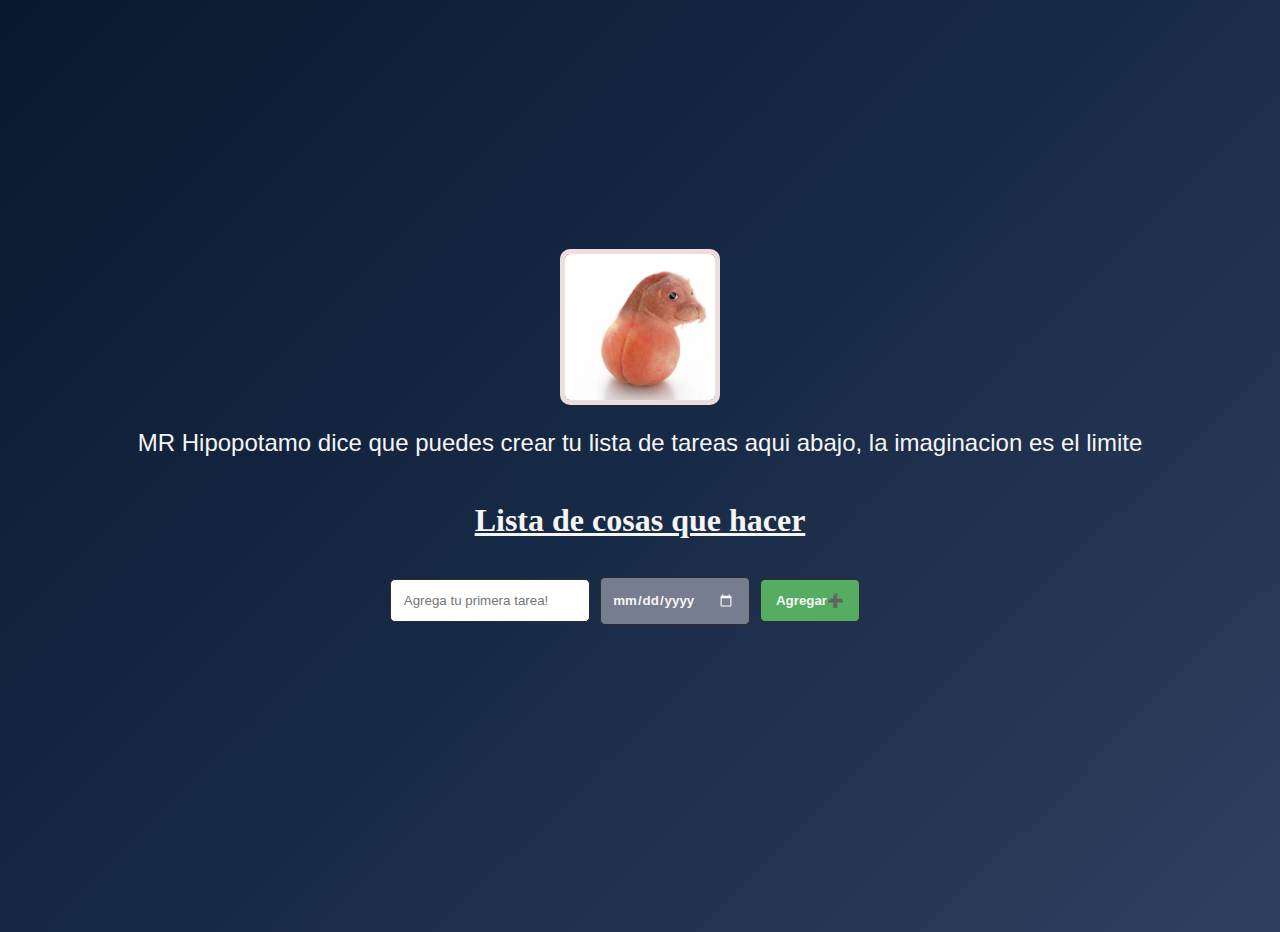
<file: index.html>
<!DOCTYPE html>
<html lang="en">
<head>
    <meta charset="UTF-8">
    <meta name="viewport" content="width=device-width, initial-scale=1.0">
    <title>Hippo Todo List</title>
    <link rel="stylesheet" href="styles.css">
    <link rel="icon" href="Images/checklist2.png" type="image/x-icon">


</head>
<body>
    <img src="Images/List.jpg" class="img-todo">
    <p class="hippo-text">MR Hipopotamo dice que puedes crear tu lista de tareas aqui abajo, la imaginacion es el limite</p>

    <h1>Lista de cosas que hacer</h1>

    <div class="grid-div">

    <input class="input enter-todo" placeholder="Agrega tu primera tarea!">
    <input type="date" class="js-due-date-input date-selector" placeholder="Selecciona fecha">

    <button class="btn-add" onclick="addTodo()">
        Agregar➕
    </button>


    <div class="js-todo box-style"></div>
    </div>
    
</body>
<script src="javascript.js"></script>
</html>
</file>
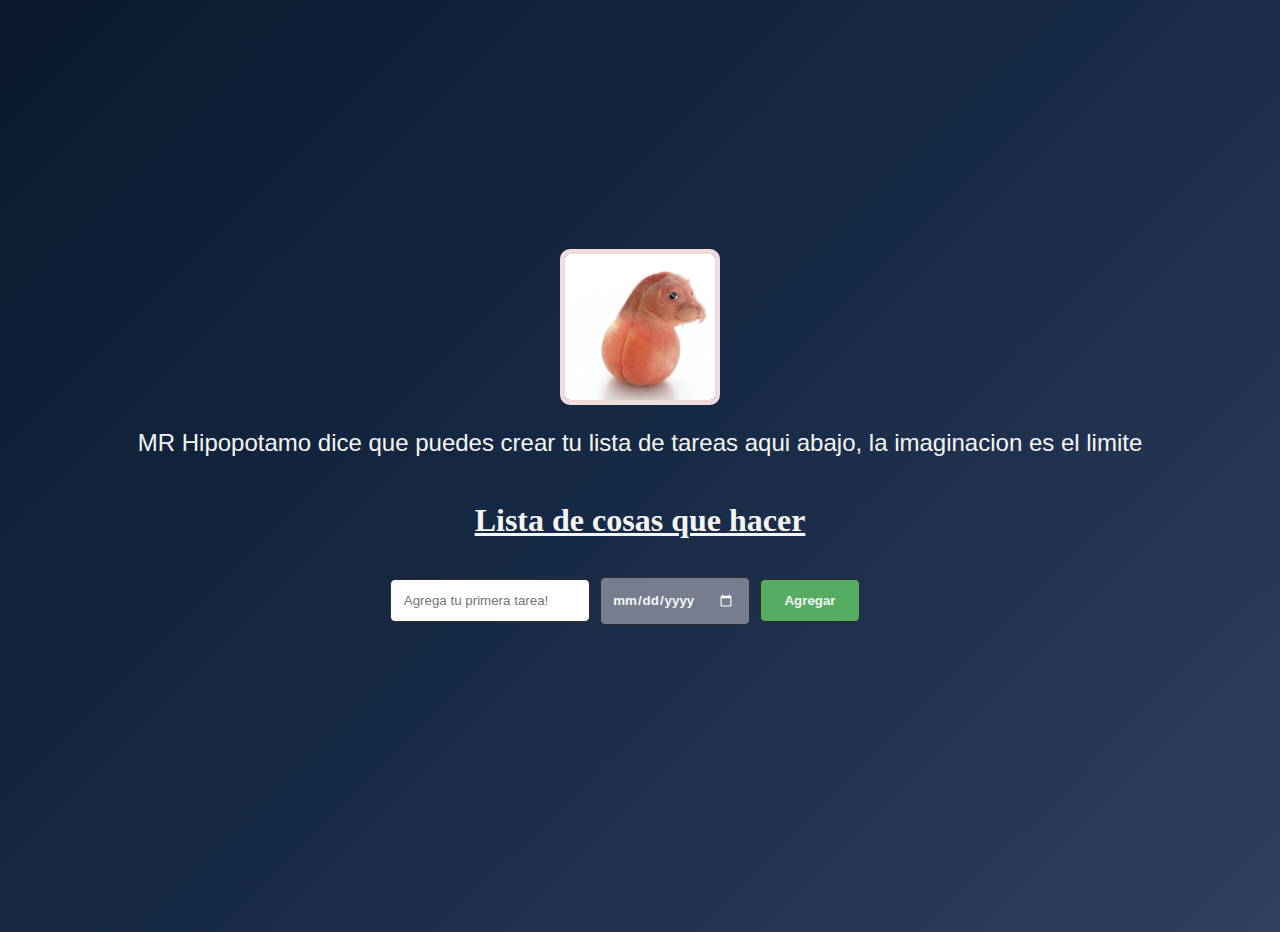
<file: Todo.html>
<!DOCTYPE html>
<html lang="en">
<head>
    <meta charset="UTF-8">
    <meta name="viewport" content="width=device-width, initial-scale=1.0">
    <title>Todo Web</title>
    <link rel="stylesheet" href="styles.css">
    <script src="javascript.js"></script>

</head>
<body>
    <img src="/Images/List.jpg" class="img-todo">
    <p class="hippo-text">MR Hipopotamo dice que puedes crear tu lista de tareas aqui abajo, la imaginacion es el limite</p>

    <h1>Lista de cosas que hacer</h1>

    <div class="grid-div">

    <input class="input enter-todo" placeholder="Agrega tu primera tarea!">
    <input type="date" class="js-due-date-input date-selector">

    <button class="btn-add" onclick="addTodo()">
        Agregar
    </button>


    <div class="js-todo box-style"></div>
    </div>
    
</body>
<script src="javascript.js"></script>
</html>
</file>
<file: styles.css>
:root {
    --primary-gradient: linear-gradient(135deg, #0a192f, #172a45, #303f60);
    --btn-add-color: rgb(85, 173, 97);
    --btn-delete-color: rgb(196, 94, 76);
    --text-color: whitesmoke;
}

body {
    margin: 0;
    display: flex;
    flex-direction: column;
    justify-content: center;
    align-items: center;
    min-height: 100vh;
    background: var(--primary-gradient);
    color: var(--text-color);
    padding: 1rem;
}

.input, .btn-add, .red {
    padding: 0.8rem;
    border: solid 0.5px rgb(48, 44, 44);
    border-radius: 5px;
}

.date-selector {
   padding: 0.7rem; 
   border-radius: 5px;
}

.btn-add {
    background-color: var(--btn-add-color);
}

.red {
    background-color: var(--btn-delete-color);
}

.date-selector {
    background-color: #757d8f;
}

.btn-add, .red, .date-selector {
    color: var(--text-color);
    font-weight: bold;
}

h1 {
    color: var(--text-color);
    text-decoration: underline;
    text-align: center;
}

.box-style, .grid-div {  
    font-family: 'Gill Sans', 'Gill Sans MT', Calibri, 'Trebuchet MS', sans-serif;
    font-size: 1.2rem;
    display: grid;
    grid-template-columns: 200px 150px 100px;
    padding: 1rem 0;
    gap: 10px;
    align-items: center;
    width: 100%;
    max-width: 500px;
}

.img-todo {
    max-width: 150px;
    border-radius: 10px;
    border: solid 5px rgb(240, 220, 220);
}

.hippo-text {
    text-align: center;
    font-family: 'Franklin Gothic Medium', 'Arial Narrow', Arial, sans-serif;
    font-size: 1.5rem;
}
/* Estilos específicos para el input date */
    .box-style, .grid-div {
        grid-template-columns: 1fr ;
        font-size: 1.1rem;
    }
.date-selector {
    -webkit-appearance: none; /* Elimina estilos nativos en iOS/Safari */
    appearance: none; /* Elimina estilos nativos en otros navegadores */
    border-radius: 5px;
    background-color: #757d8f;
    color: var(--text-color);
    font-weight: bold;
    border: solid 0.5px rgb(48, 44, 44);
    font-family: inherit; /* Usa la misma fuente que el resto */
}

/* Estilo para el icono del calendario (en navegadores que lo permiten) */
.date-selector::-webkit-calendar-picker-indicator {
    filter: invert(1); /* Invierte el color del icono para mejor contraste */
    padding: 5px;
    cursor: pointer;
}

/* 📱 Móviles: apila todo */
@media (max-width: 600px) {
/* Estilos específicos para el input date */
    .box-style, .grid-div {
        grid-template-columns: 1fr ;
        font-size: 1.1rem;
    }
.date-selector {
    -webkit-appearance: none; /* Elimina estilos nativos en iOS/Safari */
    appearance: none; /* Elimina estilos nativos en otros navegadores */
    border-radius: 5px;
    background-color: #757d8f;
    color: var(--text-color);
    font-weight: bold;
    border: solid 0.5px rgb(48, 44, 44);
    font-family: inherit; /* Usa la misma fuente que el resto */
}

/* Estilo para el icono del calendario (en navegadores que lo permiten) */
.date-selector::-webkit-calendar-picker-indicator {
    filter: invert(1); /* Invierte el color del icono para mejor contraste */
    padding: 5px;
    cursor: pointer;
}

/* Media query para móviles - ajustes específicos */
@media (max-width: 600px) {
    .date-selector {
        font-size: 16px; /* Tamaño mínimo para evitar zoom en iOS */ /* Más espacio para mejor tacto *//* Tamaño táctil mínimo recomendado */
    }
    
    /* Fuerza el mismo estilo en todos los navegadores móviles */
    input[type="date"] {
        display: block;
        -webkit-appearance: none;
    }
}
}

/* 💻 Tablets: 2 columnas */
@media (min-width: 601px) and (max-width: 900px) {
    .box-style, .grid-div {
        grid-template-rows: 1fr ;
        font-size: 1.1rem;
    }
}

/* 🖥 Escritorio: mantiene 3 columnas */
@media (min-width: 901px) {
    .box-style, .grid-div {
        grid-template-columns: 200px 150px 100px;
    }
}
</file>
